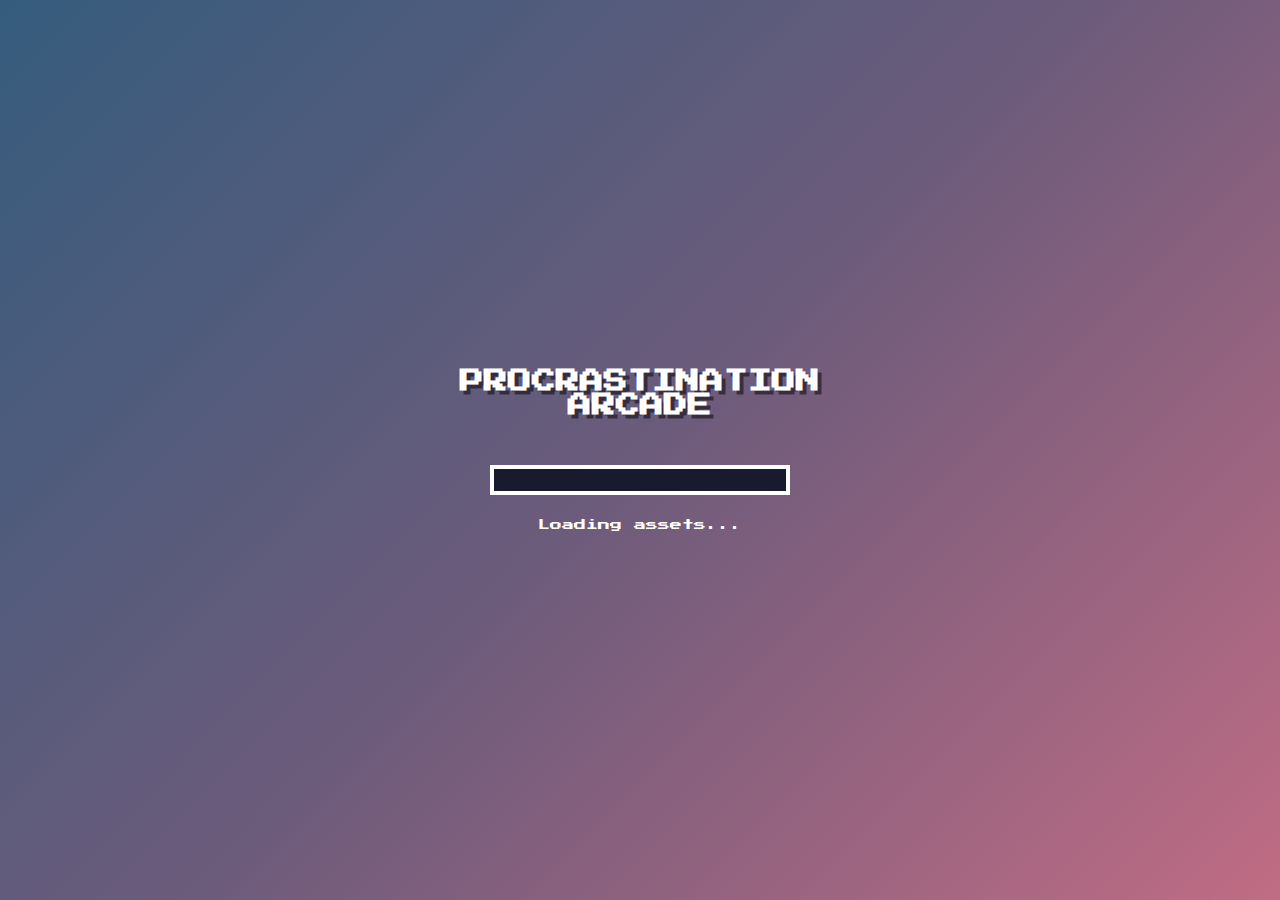
<file: index.html>
<!DOCTYPE html>
<html lang="en">
<head>
    <meta charset="UTF-8">
    <meta name="viewport" content="width=device-width, initial-scale=1.0, maximum-scale=1.0, user-scalable=no">
    <meta name="apple-mobile-web-app-capable" content="yes">
    <meta name="apple-mobile-web-app-status-bar-style" content="black-fullscreen">
    <meta name="theme-color" content="#355C7D">
    <title>Procrastination Arcade</title>

    <!-- Google Fonts - Press Start 2P for pixel aesthetic -->
    <link rel="preconnect" href="https://fonts.googleapis.com">
    <link rel="preconnect" href="https://fonts.gstatic.com" crossorigin>
    <link href="https://fonts.googleapis.com/css2?family=Press+Start+2P&display=swap" rel="stylesheet">

    <link rel="stylesheet" href="css/style.css">
    <link rel="stylesheet" href="css/loading.css">
</head>
<body>
    <!-- Loading Screen -->
    <div id="loading-screen" class="loading-screen">
        <div class="loading-content">
            <h1 class="pixel-title">PROCRASTINATION<br>ARCADE</h1>
            <div class="loading-bar-container">
                <div id="loading-bar" class="loading-bar"></div>
            </div>
            <p id="loading-text" class="loading-text">Loading assets...</p>
        </div>
    </div>

    <!-- Game Container -->
    <div id="game-container" class="game-container hidden">
        <!-- Canvas -->
        <canvas id="game-canvas"></canvas>

        <!-- HUD Overlay -->
        <div id="hud" class="hud">
            <div class="hud-top">
                <div class="hud-left">
                    <div class="level-badge">LV <span id="player-level">1</span></div>
                    <div class="xp-container">
                        <div class="xp-bar-bg">
                            <div id="xp-bar" class="xp-bar"></div>
                        </div>
                        <span id="xp-text" class="xp-text">0 / 100</span>
                    </div>
                </div>
                <div class="hud-right">
                    <div class="streak-counter">
                        <span id="streak-count">0</span> 🔥
                    </div>
                    <button id="customize-button" class="customize-button" title="Customize">🎨</button>
                </div>
            </div>

            <div class="hud-bottom">
                <div id="active-task" class="active-task hidden">
                    <span class="task-label">CURRENT TASK:</span>
                    <span id="task-text" class="task-text"></span>
                </div>
                <div id="interaction-prompt" class="interaction-prompt hidden">
                    Press <kbd>E</kbd> to interact
                </div>
            </div>
        </div>

        <!-- Mobile Controls -->
        <div id="mobile-controls" class="mobile-controls hidden">
            <div id="joystick-container" class="joystick-container">
                <div id="joystick-base" class="joystick-base"></div>
                <div id="joystick-stick" class="joystick-stick"></div>
            </div>
            <button id="interact-button" class="interact-button" disabled>E</button>
        </div>

        <!-- Modal Overlay -->
        <div id="modal-overlay" class="modal-overlay hidden">
            <div id="modal-content" class="modal-content">
                <!-- Dynamic content will be inserted here -->
            </div>
        </div>
    </div>

    <!-- Scripts -->
    <script src="js/storage.js"></script>
    <script src="js/dialogue.js"></script>
    <script src="js/tasks.js"></script>
    <script src="js/loader.js"></script>
    <script src="js/controls.js"></script>
    <script src="js/player.js"></script>
    <script src="js/world.js"></script>
    <script src="js/ui.js"></script>
    <script src="js/game.js"></script>
</body>
</html>
</file>
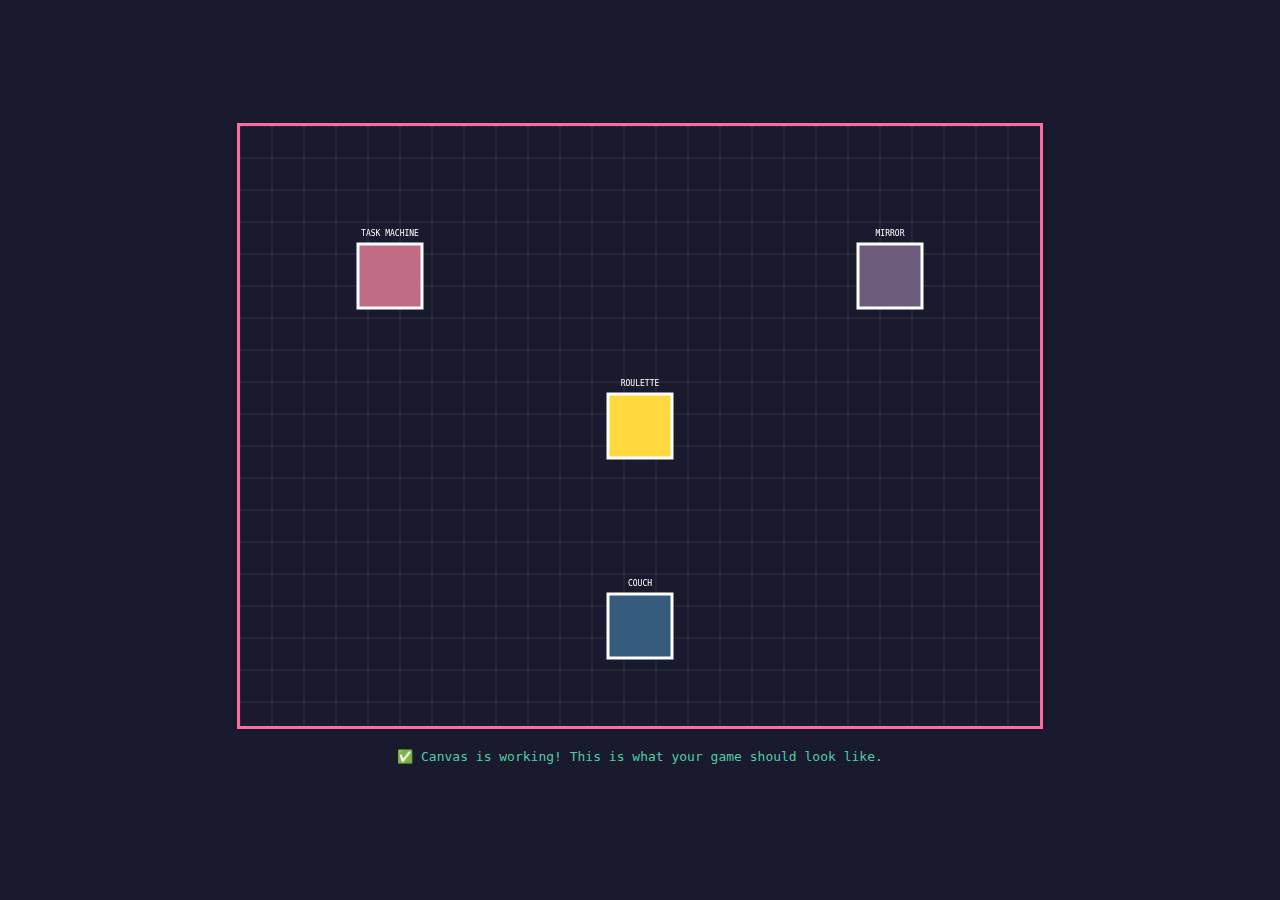
<file: canvas-test.html>
<!DOCTYPE html>
<html>
<head>
    <title>Canvas Test</title>
    <style>
        body {
            margin: 0;
            padding: 0;
            background: #1a1a2e;
            display: flex;
            justify-content: center;
            align-items: center;
            height: 100vh;
            flex-direction: column;
        }
        canvas {
            border: 3px solid #FF6B9D;
            background: #2a2a3e;
        }
        p {
            color: white;
            font-family: monospace;
            margin-top: 20px;
        }
    </style>
</head>
<body>
    <canvas id="test-canvas" width="800" height="600"></canvas>
    <p id="status">Testing canvas...</p>

    <script>
        const canvas = document.getElementById('test-canvas');
        const ctx = canvas.getContext('2d');
        const status = document.getElementById('status');

        // Draw background
        ctx.fillStyle = '#1a1a2e';
        ctx.fillRect(0, 0, canvas.width, canvas.height);

        // Draw grid
        ctx.strokeStyle = 'rgba(255, 255, 255, 0.1)';
        ctx.lineWidth = 1;
        for (let x = 0; x < canvas.width; x += 32) {
            ctx.beginPath();
            ctx.moveTo(x, 0);
            ctx.lineTo(x, canvas.height);
            ctx.stroke();
        }
        for (let y = 0; y < canvas.height; y += 32) {
            ctx.beginPath();
            ctx.moveTo(0, y);
            ctx.lineTo(canvas.width, y);
            ctx.stroke();
        }

        // Draw player
        ctx.fillStyle = '#FF6B9D';
        ctx.fillRect(384, 284, 32, 32);
        ctx.strokeStyle = '#ffffff';
        ctx.lineWidth = 2;
        ctx.strokeRect(384, 284, 32, 32);

        // Draw some objects
        const objects = [
            { x: 150, y: 150, color: '#C06C84', label: 'TASK MACHINE' },
            { x: 650, y: 150, color: '#6C5B7B', label: 'MIRROR' },
            { x: 400, y: 300, color: '#ffd93d', label: 'ROULETTE' },
            { x: 400, y: 500, color: '#355C7D', label: 'COUCH' }
        ];

        objects.forEach(obj => {
            ctx.fillStyle = obj.color;
            ctx.fillRect(obj.x - 32, obj.y - 32, 64, 64);
            ctx.strokeStyle = '#ffffff';
            ctx.lineWidth = 3;
            ctx.strokeRect(obj.x - 32, obj.y - 32, 64, 64);

            ctx.fillStyle = '#ffffff';
            ctx.font = '8px monospace';
            ctx.textAlign = 'center';
            ctx.fillText(obj.label, obj.x, obj.y - 40);
        });

        status.textContent = '✅ Canvas is working! This is what your game should look like.';
        status.style.color = '#4ecca3';
    </script>
</body>
</html>
</file>
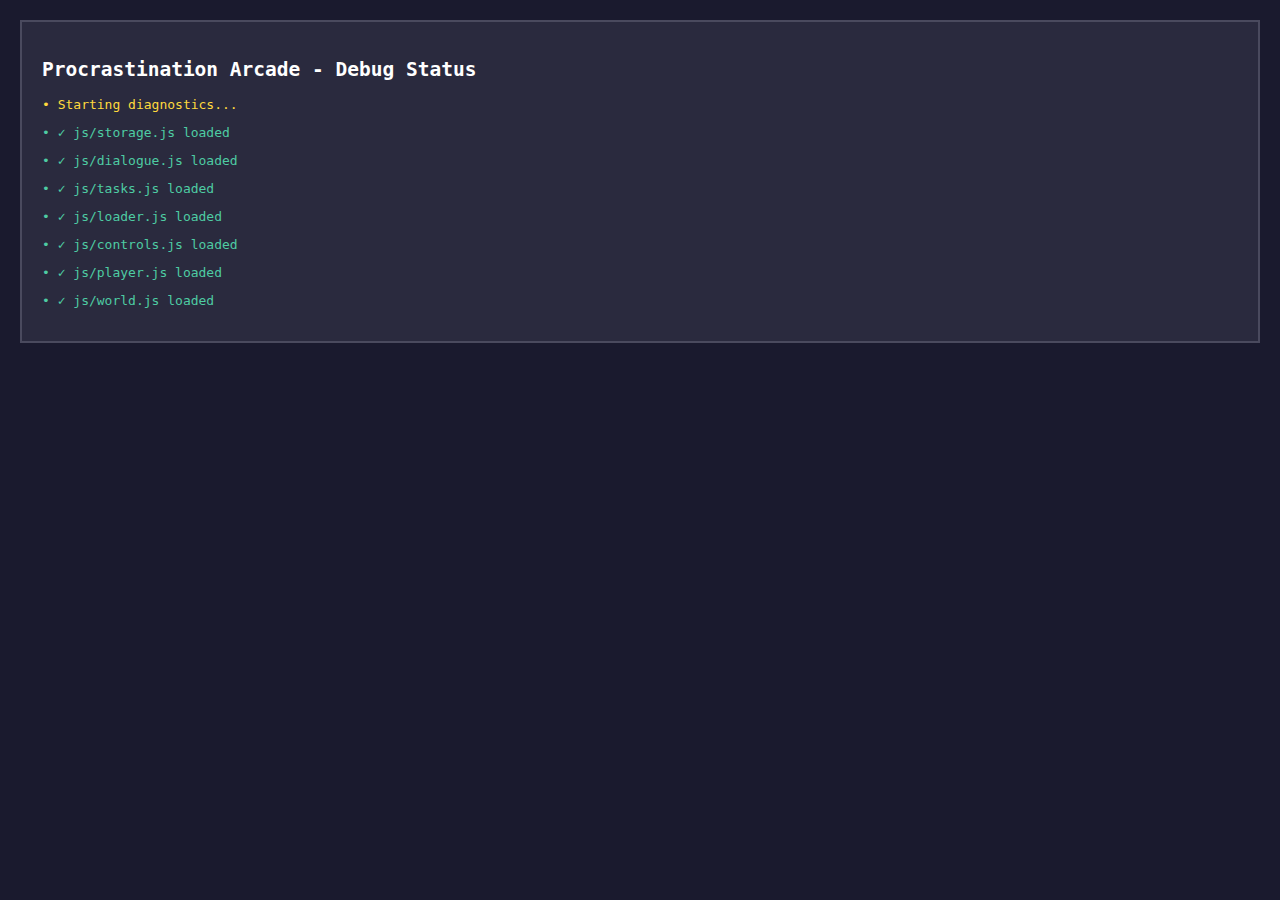
<file: debug.html>
<!DOCTYPE html>
<html>
<head>
    <title>Debug Test</title>
    <style>
        body {
            margin: 0;
            padding: 20px;
            font-family: monospace;
            background: #1a1a2e;
            color: #fff;
        }
        #status {
            padding: 20px;
            background: #2a2a3e;
            border: 2px solid #4a4a5e;
        }
        .error { color: #ff6b6b; }
        .success { color: #4ecca3; }
        .info { color: #ffd93d; }
    </style>
</head>
<body>
    <div id="status">
        <h2>Procrastination Arcade - Debug Status</h2>
        <div id="log"></div>
    </div>

    <script>
        const log = document.getElementById('log');

        function addLog(message, type = 'info') {
            const p = document.createElement('p');
            p.className = type;
            p.textContent = '• ' + message;
            log.appendChild(p);
        }

        addLog('Starting diagnostics...', 'info');

        // Test script loading
        const scripts = [
            'js/storage.js',
            'js/dialogue.js',
            'js/tasks.js',
            'js/loader.js',
            'js/controls.js',
            'js/player.js',
            'js/world.js',
            'js/ui.js',
            'js/game.js'
        ];

        scripts.forEach((script, index) => {
            setTimeout(() => {
                const scriptEl = document.createElement('script');
                scriptEl.src = script;
                scriptEl.onload = () => addLog(`✓ ${script} loaded`, 'success');
                scriptEl.onerror = () => addLog(`✗ ${script} FAILED`, 'error');
                document.body.appendChild(scriptEl);

                // After all scripts loaded, test objects
                if (index === scripts.length - 1) {
                    setTimeout(() => {
                        addLog('Checking objects...', 'info');
                        addLog(`Storage: ${typeof Storage !== 'undefined' ? '✓' : '✗'}`, typeof Storage !== 'undefined' ? 'success' : 'error');
                        addLog(`Dialogue: ${typeof Dialogue !== 'undefined' ? '✓' : '✗'}`, typeof Dialogue !== 'undefined' ? 'success' : 'error');
                        addLog(`Tasks: ${typeof Tasks !== 'undefined' ? '✓' : '✗'}`, typeof Tasks !== 'undefined' ? 'success' : 'error');
                        addLog(`Loader: ${typeof Loader !== 'undefined' ? '✓' : '✗'}`, typeof Loader !== 'undefined' ? 'success' : 'error');
                        addLog(`Controls: ${typeof Controls !== 'undefined' ? '✓' : '✗'}`, typeof Controls !== 'undefined' ? 'success' : 'error');
                        addLog(`Player: ${typeof Player !== 'undefined' ? '✓' : '✗'}`, typeof Player !== 'undefined' ? 'success' : 'error');
                        addLog(`World: ${typeof World !== 'undefined' ? '✓' : '✗'}`, typeof World !== 'undefined' ? 'success' : 'error');
                        addLog(`UI: ${typeof UI !== 'undefined' ? '✓' : '✗'}`, typeof UI !== 'undefined' ? 'success' : 'error');
                        addLog(`Game: ${typeof Game !== 'undefined' ? '✓' : '✗'}`, typeof Game !== 'undefined' ? 'success' : 'error');

                        addLog('Check browser console (F12) for any errors', 'info');
                    }, 1000);
                }
            }, index * 100);
        });
    </script>
</body>
</html>
</file>
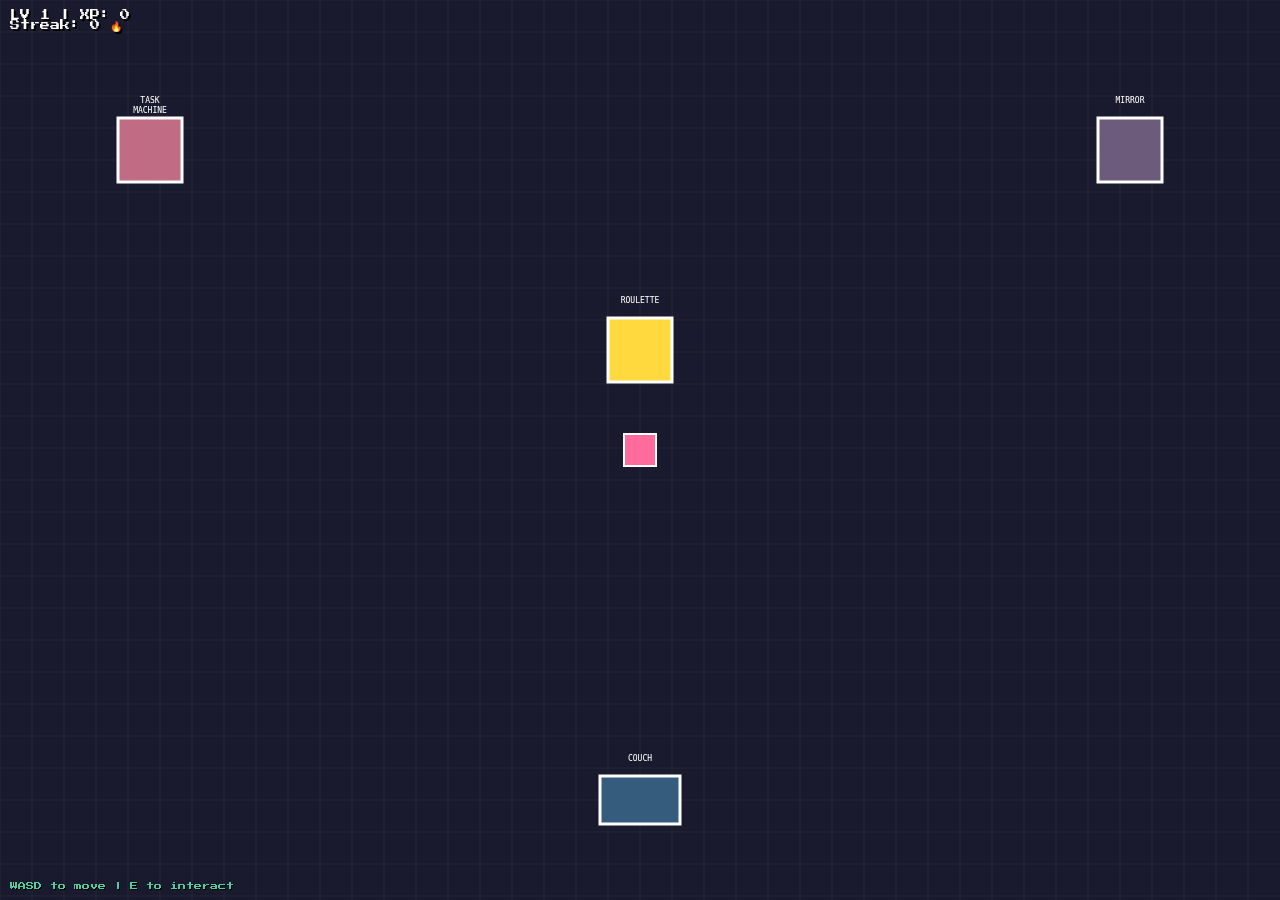
<file: emergency-backup.html>
<!DOCTYPE html>
<html lang="en">
<head>
    <meta charset="UTF-8">
    <meta name="viewport" content="width=device-width, initial-scale=1.0">
    <title>Procrastination Arcade - Emergency Backup</title>
    <link href="https://fonts.googleapis.com/css2?family=Press+Start+2P&display=swap" rel="stylesheet">
    <style>
        * { margin: 0; padding: 0; box-sizing: border-box; }
        body {
            background: #1a1a2e;
            font-family: 'Press Start 2P', cursive;
            overflow: hidden;
        }
        #game-canvas {
            display: block;
            width: 100vw;
            height: 100vh;
        }
        .hud {
            position: fixed;
            top: 10px;
            left: 10px;
            color: white;
            font-size: 10px;
            text-shadow: 2px 2px 0 #000;
            pointer-events: none;
            z-index: 100;
        }
        .controls {
            position: fixed;
            bottom: 10px;
            left: 10px;
            color: #4ecca3;
            font-size: 8px;
            text-shadow: 1px 1px 0 #000;
        }
    </style>
</head>
<body>
    <canvas id="game-canvas"></canvas>
    <div class="hud">
        <div>LV <span id="level">1</span> | XP: <span id="xp">0</span></div>
        <div>Streak: <span id="streak">0</span> 🔥</div>
    </div>
    <div class="controls">WASD to move | E to interact</div>

    <script>
        console.log('🎮 Emergency Backup Version Starting...');

        // Canvas setup
        const canvas = document.getElementById('game-canvas');
        const ctx = canvas.getContext('2d');

        function resize() {
            canvas.width = window.innerWidth;
            canvas.height = window.innerHeight;
            console.log('Canvas:', canvas.width, 'x', canvas.height);
        }
        resize();
        window.addEventListener('resize', resize);

        // Game state
        const game = {
            player: {
                x: canvas.width / 2,
                y: canvas.height / 2,
                width: 32,
                height: 32,
                color: '#FF6B9D',
                speed: 150
            },
            objects: [
                { x: 150, y: 150, w: 64, h: 64, color: '#C06C84', name: 'TASK\nMACHINE' },
                { x: canvas.width - 150, y: 150, w: 64, h: 64, color: '#6C5B7B', name: 'MIRROR' },
                { x: canvas.width / 2, y: canvas.height / 2 - 100, w: 64, h: 64, color: '#ffd93d', name: 'ROULETTE' },
                { x: canvas.width / 2, y: canvas.height - 100, w: 80, h: 48, color: '#355C7D', name: 'COUCH' }
            ],
            xp: 0,
            level: 1,
            streak: 0,
            nearObject: null
        };

        // Input
        const keys = {};
        window.addEventListener('keydown', e => {
            keys[e.key.toLowerCase()] = true;
            if (e.key.toLowerCase() === 'e' && game.nearObject) {
                alert(`You interacted with ${game.nearObject.name}!`);
                game.xp += 15;
                updateHUD();
            }
        });
        window.addEventListener('keyup', e => keys[e.key.toLowerCase()] = false);

        // Update HUD
        function updateHUD() {
            document.getElementById('level').textContent = game.level;
            document.getElementById('xp').textContent = game.xp;
            document.getElementById('streak').textContent = game.streak;
        }

        // Game loop
        let lastTime = performance.now();

        function gameLoop(currentTime) {
            const dt = (currentTime - lastTime) / 1000;
            lastTime = currentTime;

            // Update player
            let vx = 0, vy = 0;
            if (keys['w'] || keys['arrowup']) vy = -1;
            if (keys['s'] || keys['arrowdown']) vy = 1;
            if (keys['a'] || keys['arrowleft']) vx = -1;
            if (keys['d'] || keys['arrowright']) vx = 1;

            if (vx !== 0 && vy !== 0) {
                vx *= 0.707;
                vy *= 0.707;
            }

            game.player.x += vx * game.player.speed * dt;
            game.player.y += vy * game.player.speed * dt;

            // Bounds
            game.player.x = Math.max(16, Math.min(game.player.x, canvas.width - 16));
            game.player.y = Math.max(16, Math.min(game.player.y, canvas.height - 16));

            // Check near objects
            game.nearObject = null;
            for (let obj of game.objects) {
                const dx = game.player.x - obj.x;
                const dy = game.player.y - obj.y;
                const dist = Math.sqrt(dx*dx + dy*dy);
                if (dist < 60) {
                    game.nearObject = obj;
                    break;
                }
            }

            // Draw
            ctx.fillStyle = '#1a1a2e';
            ctx.fillRect(0, 0, canvas.width, canvas.height);

            // Grid
            ctx.strokeStyle = 'rgba(255,255,255,0.05)';
            ctx.lineWidth = 1;
            for (let x = 0; x < canvas.width; x += 32) {
                ctx.beginPath();
                ctx.moveTo(x, 0);
                ctx.lineTo(x, canvas.height);
                ctx.stroke();
            }
            for (let y = 0; y < canvas.height; y += 32) {
                ctx.beginPath();
                ctx.moveTo(0, y);
                ctx.lineTo(canvas.width, y);
                ctx.stroke();
            }

            // Objects
            game.objects.forEach(obj => {
                ctx.fillStyle = obj.color;
                ctx.fillRect(obj.x - obj.w/2, obj.y - obj.h/2, obj.w, obj.h);
                ctx.strokeStyle = '#fff';
                ctx.lineWidth = 3;
                ctx.strokeRect(obj.x - obj.w/2, obj.y - obj.h/2, obj.w, obj.h);

                ctx.fillStyle = '#fff';
                ctx.font = '8px monospace';
                ctx.textAlign = 'center';
                const lines = obj.name.split('\n');
                lines.forEach((line, i) => {
                    ctx.fillText(line, obj.x, obj.y - obj.h/2 - 15 + i*10);
                });
            });

            // Player
            ctx.fillStyle = game.player.color;
            ctx.fillRect(
                game.player.x - game.player.width/2,
                game.player.y - game.player.height/2,
                game.player.width,
                game.player.height
            );
            ctx.strokeStyle = '#fff';
            ctx.lineWidth = 2;
            ctx.strokeRect(
                game.player.x - game.player.width/2,
                game.player.y - game.player.height/2,
                game.player.width,
                game.player.height
            );

            // Interaction prompt
            if (game.nearObject) {
                ctx.fillStyle = 'rgba(0,0,0,0.8)';
                ctx.fillRect(canvas.width/2 - 100, canvas.height - 60, 200, 40);
                ctx.fillStyle = '#4ecca3';
                ctx.font = '10px "Press Start 2P"';
                ctx.textAlign = 'center';
                ctx.fillText('Press E', canvas.width/2, canvas.height - 35);
            }

            requestAnimationFrame(gameLoop);
        }

        console.log('✅ Starting game loop...');
        gameLoop(performance.now());
    </script>
</body>
</html>
</file>
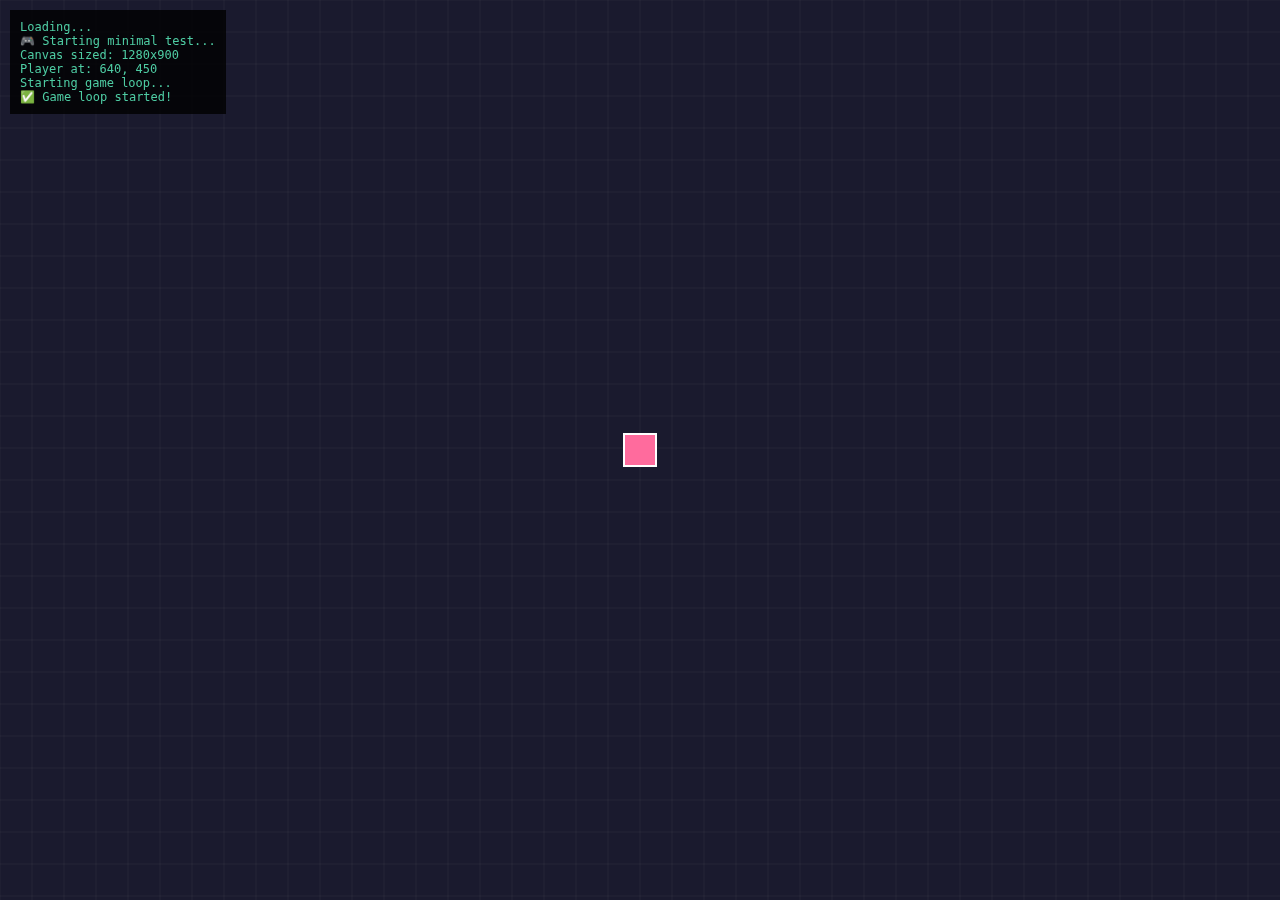
<file: minimal-test.html>
<!DOCTYPE html>
<html lang="en">
<head>
    <meta charset="UTF-8">
    <meta name="viewport" content="width=device-width, initial-scale=1.0">
    <title>Minimal Game Test</title>
    <style>
        * { margin: 0; padding: 0; box-sizing: border-box; }
        body {
            background: #1a1a2e;
            overflow: hidden;
        }
        #test-canvas {
            display: block;
            width: 100vw;
            height: 100vh;
            background: #2a2a3e;
        }
        #debug {
            position: fixed;
            top: 10px;
            left: 10px;
            background: rgba(0,0,0,0.8);
            color: #4ecca3;
            padding: 10px;
            font-family: monospace;
            font-size: 12px;
            z-index: 1000;
        }
    </style>
</head>
<body>
    <div id="debug">Loading...</div>
    <canvas id="test-canvas"></canvas>

    <script>
        const debug = document.getElementById('debug');
        const canvas = document.getElementById('test-canvas');
        const ctx = canvas.getContext('2d');

        function log(msg) {
            console.log(msg);
            debug.innerHTML += '<br>' + msg;
        }

        log('🎮 Starting minimal test...');

        // Resize canvas
        function resize() {
            canvas.width = window.innerWidth;
            canvas.height = window.innerHeight;
            log(`Canvas sized: ${canvas.width}x${canvas.height}`);
        }
        resize();
        window.addEventListener('resize', resize);

        // Player
        const player = {
            x: canvas.width / 2,
            y: canvas.height / 2,
            width: 32,
            height: 32,
            color: '#FF6B9D',
            vx: 0,
            vy: 0,
            speed: 200
        };

        log(`Player at: ${player.x}, ${player.y}`);

        // Input
        const keys = {};
        window.addEventListener('keydown', e => {
            keys[e.key] = true;
            log(`Key down: ${e.key}`);
        });
        window.addEventListener('keyup', e => keys[e.key] = false);

        // Game loop
        let lastTime = performance.now();
        let frameCount = 0;

        function gameLoop(currentTime) {
            const deltaTime = (currentTime - lastTime) / 1000;
            lastTime = currentTime;
            frameCount++;

            if (frameCount === 1) {
                log('✅ Game loop started!');
            }

            // Update player
            player.vx = 0;
            player.vy = 0;
            if (keys['w'] || keys['ArrowUp']) player.vy = -1;
            if (keys['s'] || keys['ArrowDown']) player.vy = 1;
            if (keys['a'] || keys['ArrowLeft']) player.vx = -1;
            if (keys['d'] || keys['ArrowRight']) player.vx = 1;

            // Normalize diagonal
            if (player.vx !== 0 && player.vy !== 0) {
                player.vx *= 0.707;
                player.vy *= 0.707;
            }

            player.x += player.vx * player.speed * deltaTime;
            player.y += player.vy * player.speed * deltaTime;

            // Keep in bounds
            player.x = Math.max(16, Math.min(player.x, canvas.width - 16));
            player.y = Math.max(16, Math.min(player.y, canvas.height - 16));

            // Draw
            ctx.fillStyle = '#1a1a2e';
            ctx.fillRect(0, 0, canvas.width, canvas.height);

            // Grid
            ctx.strokeStyle = 'rgba(255, 255, 255, 0.05)';
            ctx.lineWidth = 1;
            for (let x = 0; x < canvas.width; x += 32) {
                ctx.beginPath();
                ctx.moveTo(x, 0);
                ctx.lineTo(x, canvas.height);
                ctx.stroke();
            }
            for (let y = 0; y < canvas.height; y += 32) {
                ctx.beginPath();
                ctx.moveTo(0, y);
                ctx.lineTo(canvas.width, y);
                ctx.stroke();
            }

            // Draw player
            ctx.fillStyle = player.color;
            ctx.fillRect(
                player.x - player.width / 2,
                player.y - player.height / 2,
                player.width,
                player.height
            );
            ctx.strokeStyle = '#ffffff';
            ctx.lineWidth = 2;
            ctx.strokeRect(
                player.x - player.width / 2,
                player.y - player.height / 2,
                player.width,
                player.height
            );

            // FPS
            if (frameCount % 60 === 0) {
                const fps = Math.round(1 / deltaTime);
                debug.innerHTML = `FPS: ${fps}<br>Player: ${Math.round(player.x)}, ${Math.round(player.y)}<br>Press WASD to move`;
            }

            requestAnimationFrame(gameLoop);
        }

        log('Starting game loop...');
        gameLoop(performance.now());
    </script>
</body>
</html>
</file>
<file: css/style.css>
/* ========================================
   PROCRASTINATION ARCADE - Main Styles
   ======================================== */

:root {
    /* Color Palette */
    --color-primary: #FF6B9D;
    --color-secondary: #C06C84;
    --color-tertiary: #6C5B7B;
    --color-dark: #355C7D;
    --color-bg: #1a1a2e;
    --color-text: #ffffff;
    --color-text-dim: #b0b0b0;
    --color-success: #4ecca3;
    --color-warning: #ffd93d;
    --color-danger: #ff6b6b;

    /* Spacing */
    --spacing-xs: 4px;
    --spacing-sm: 8px;
    --spacing-md: 16px;
    --spacing-lg: 24px;
    --spacing-xl: 32px;

    /* Typography */
    --font-pixel: 'Press Start 2P', cursive;
    --font-size-xs: 8px;
    --font-size-sm: 10px;
    --font-size-md: 12px;
    --font-size-lg: 16px;
    --font-size-xl: 24px;
}

/* ========================================
   Base Styles
   ======================================== */

* {
    margin: 0;
    padding: 0;
    box-sizing: border-box;
}

body {
    font-family: var(--font-pixel);
    background-color: var(--color-bg);
    color: var(--color-text);
    overflow: hidden;
    width: 100vw;
    height: 100vh;
    position: relative;
}

.hidden {
    display: none !important;
}

/* ========================================
   Game Container
   ======================================== */

.game-container {
    width: 100vw;
    height: 100vh;
    position: relative;
    background-color: var(--color-bg);
}

#game-canvas {
    display: block;
    width: 100%;
    height: 100%;
    image-rendering: pixelated;
    image-rendering: crisp-edges;
}

/* CRT Scanline Effect */
#game-canvas::after {
    content: '';
    position: absolute;
    top: 0;
    left: 0;
    width: 100%;
    height: 100%;
    background: repeating-linear-gradient(
        0deg,
        rgba(0, 0, 0, 0.15),
        rgba(0, 0, 0, 0.15) 1px,
        transparent 1px,
        transparent 2px
    );
    pointer-events: none;
}

/* ========================================
   HUD Overlay
   ======================================== */

.hud {
    position: absolute;
    top: 0;
    left: 0;
    width: 100%;
    height: 100%;
    pointer-events: none;
    z-index: 10;
}

.hud-top {
    display: flex;
    justify-content: space-between;
    padding: var(--spacing-md);
    gap: var(--spacing-md);
}

.hud-left {
    display: flex;
    align-items: center;
    gap: var(--spacing-sm);
    pointer-events: auto;
}

.hud-right {
    display: flex;
    gap: var(--spacing-sm);
    pointer-events: auto;
}

.level-badge {
    background-color: var(--color-primary);
    color: var(--color-text);
    padding: var(--spacing-sm) var(--spacing-md);
    border: 3px solid var(--color-text);
    font-size: var(--font-size-sm);
    box-shadow: 4px 4px 0 rgba(0, 0, 0, 0.5);
}

.xp-container {
    display: flex;
    flex-direction: column;
    gap: var(--spacing-xs);
}

.xp-bar-bg {
    width: 150px;
    height: 16px;
    background-color: var(--color-dark);
    border: 3px solid var(--color-text);
    position: relative;
    overflow: hidden;
}

.xp-bar {
    height: 100%;
    background: linear-gradient(90deg, var(--color-success), var(--color-primary));
    width: 0%;
    transition: width 0.3s ease-out;
}

.xp-text {
    font-size: var(--font-size-xs);
    color: var(--color-text-dim);
    text-align: center;
}

.streak-counter {
    background-color: var(--color-warning);
    color: var(--color-dark);
    padding: var(--spacing-sm) var(--spacing-md);
    border: 3px solid var(--color-text);
    font-size: var(--font-size-md);
    box-shadow: 4px 4px 0 rgba(0, 0, 0, 0.5);
    display: flex;
    align-items: center;
    gap: var(--spacing-xs);
}

.customize-button {
    background-color: var(--color-tertiary);
    color: var(--color-text);
    border: 3px solid var(--color-text);
    padding: var(--spacing-sm) var(--spacing-md);
    font-size: var(--font-size-md);
    cursor: pointer;
    box-shadow: 4px 4px 0 rgba(0, 0, 0, 0.5);
    font-family: var(--font-pixel);
}

.customize-button:hover {
    background-color: var(--color-primary);
}

.customize-button:active {
    transform: translate(2px, 2px);
    box-shadow: 2px 2px 0 rgba(0, 0, 0, 0.5);
}

.hud-bottom {
    position: absolute;
    bottom: var(--spacing-md);
    left: 50%;
    transform: translateX(-50%);
    display: flex;
    flex-direction: column;
    align-items: center;
    gap: var(--spacing-sm);
}

.active-task {
    background-color: rgba(26, 26, 46, 0.95);
    border: 3px solid var(--color-primary);
    padding: var(--spacing-md);
    max-width: 90vw;
    text-align: center;
    box-shadow: 4px 4px 0 rgba(0, 0, 0, 0.5);
    pointer-events: auto;
}

.task-label {
    display: block;
    font-size: var(--font-size-xs);
    color: var(--color-primary);
    margin-bottom: var(--spacing-sm);
}

.task-text {
    display: block;
    font-size: var(--font-size-sm);
    color: var(--color-text);
    line-height: 1.5;
}

.interaction-prompt {
    background-color: rgba(26, 26, 46, 0.95);
    border: 3px solid var(--color-success);
    padding: var(--spacing-sm) var(--spacing-md);
    font-size: var(--font-size-sm);
    color: var(--color-success);
    box-shadow: 4px 4px 0 rgba(0, 0, 0, 0.5);
    animation: pulse 2s infinite;
}

@keyframes pulse {
    0%, 100% {
        transform: scale(1);
    }
    50% {
        transform: scale(1.05);
    }
}

kbd {
    background-color: var(--color-text);
    color: var(--color-dark);
    padding: 2px 6px;
    border-radius: 2px;
    font-family: var(--font-pixel);
    font-size: var(--font-size-xs);
}

/* ========================================
   Mobile Controls
   ======================================== */

.mobile-controls {
    position: absolute;
    bottom: 0;
    left: 0;
    width: 100%;
    height: 200px;
    pointer-events: none;
    z-index: 15;
}

.joystick-container {
    position: absolute;
    bottom: var(--spacing-lg);
    left: var(--spacing-lg);
    width: 120px;
    height: 120px;
    pointer-events: auto;
}

.joystick-base {
    position: absolute;
    width: 100%;
    height: 100%;
    background-color: rgba(108, 91, 123, 0.5);
    border: 3px solid var(--color-tertiary);
    border-radius: 50%;
}

.joystick-stick {
    position: absolute;
    width: 50%;
    height: 50%;
    background-color: var(--color-primary);
    border: 3px solid var(--color-text);
    border-radius: 50%;
    top: 50%;
    left: 50%;
    transform: translate(-50%, -50%);
    transition: all 0.1s ease-out;
}

.interact-button {
    position: absolute;
    bottom: var(--spacing-lg);
    right: var(--spacing-lg);
    width: 80px;
    height: 80px;
    background-color: var(--color-success);
    border: 3px solid var(--color-text);
    border-radius: 50%;
    font-family: var(--font-pixel);
    font-size: var(--font-size-lg);
    color: var(--color-text);
    box-shadow: 4px 4px 0 rgba(0, 0, 0, 0.5);
    pointer-events: auto;
    cursor: pointer;
}

.interact-button:disabled {
    background-color: var(--color-dark);
    opacity: 0.5;
    cursor: not-allowed;
}

.interact-button:active:not(:disabled) {
    transform: translate(2px, 2px);
    box-shadow: 2px 2px 0 rgba(0, 0, 0, 0.5);
}

/* ========================================
   Modal Overlay
   ======================================== */

.modal-overlay {
    position: absolute;
    top: 0;
    left: 0;
    width: 100%;
    height: 100%;
    background-color: rgba(0, 0, 0, 0.8);
    display: flex;
    justify-content: center;
    align-items: center;
    z-index: 100;
    padding: var(--spacing-md);
}

.modal-content {
    background-color: var(--color-bg);
    border: 4px solid var(--color-primary);
    padding: var(--spacing-lg);
    max-width: 600px;
    width: 90%;
    max-height: 80vh;
    overflow-y: auto;
    box-shadow: 8px 8px 0 rgba(0, 0, 0, 0.5);
}

.modal-title {
    font-size: var(--font-size-lg);
    color: var(--color-primary);
    margin-bottom: var(--spacing-lg);
    text-align: center;
}

.modal-text {
    font-size: var(--font-size-sm);
    color: var(--color-text);
    line-height: 1.8;
    margin-bottom: var(--spacing-md);
}

.modal-buttons {
    display: flex;
    flex-direction: column;
    gap: var(--spacing-sm);
    margin-top: var(--spacing-lg);
}

.btn {
    font-family: var(--font-pixel);
    font-size: var(--font-size-sm);
    padding: var(--spacing-md) var(--spacing-lg);
    border: 3px solid var(--color-text);
    background-color: var(--color-secondary);
    color: var(--color-text);
    cursor: pointer;
    box-shadow: 4px 4px 0 rgba(0, 0, 0, 0.5);
    transition: all 0.1s;
}

.btn:hover {
    background-color: var(--color-primary);
}

.btn:active {
    transform: translate(2px, 2px);
    box-shadow: 2px 2px 0 rgba(0, 0, 0, 0.5);
}

.btn-primary {
    background-color: var(--color-primary);
}

.btn-success {
    background-color: var(--color-success);
}

.btn-warning {
    background-color: var(--color-warning);
    color: var(--color-dark);
}

.btn-danger {
    background-color: var(--color-danger);
}

/* ========================================
   Responsive Design
   ======================================== */

@media (max-width: 768px) {
    .xp-bar-bg {
        width: 100px;
    }

    .hud-top {
        padding: var(--spacing-sm);
    }

    .modal-content {
        padding: var(--spacing-md);
    }

    .modal-title {
        font-size: var(--font-size-md);
    }
}

@media (min-width: 769px) {
    .mobile-controls {
        display: none !important;
    }
}

/* ========================================
   Accessibility
   ======================================== */

*:focus {
    outline: 3px solid var(--color-warning);
    outline-offset: 2px;
}

button:focus-visible {
    outline: 3px solid var(--color-warning);
}
</file>
<file: css/loading.css>
/* ========================================
   Loading Screen Styles
   ======================================== */

.loading-screen {
    position: fixed;
    top: 0;
    left: 0;
    width: 100vw;
    height: 100vh;
    background: linear-gradient(135deg, #355C7D 0%, #6C5B7B 50%, #C06C84 100%);
    display: flex;
    justify-content: center;
    align-items: center;
    z-index: 1000;
    transition: opacity 0.5s ease-out;
}

.loading-screen.fade-out {
    opacity: 0;
    pointer-events: none;
}

.loading-content {
    text-align: center;
    padding: 32px;
}

.pixel-title {
    font-family: 'Press Start 2P', cursive;
    font-size: 24px;
    color: #ffffff;
    margin-bottom: 48px;
    text-shadow: 4px 4px 0 rgba(0, 0, 0, 0.5);
    animation: glow 2s infinite alternate;
}

@keyframes glow {
    from {
        text-shadow: 4px 4px 0 rgba(0, 0, 0, 0.5),
                     0 0 10px rgba(255, 107, 157, 0.5);
    }
    to {
        text-shadow: 4px 4px 0 rgba(0, 0, 0, 0.5),
                     0 0 20px rgba(255, 107, 157, 1),
                     0 0 30px rgba(255, 107, 157, 0.5);
    }
}

.loading-bar-container {
    width: 300px;
    height: 30px;
    background-color: #1a1a2e;
    border: 4px solid #ffffff;
    margin: 0 auto 24px;
    position: relative;
    overflow: hidden;
}

.loading-bar {
    height: 100%;
    width: 0%;
    background: linear-gradient(90deg, #4ecca3, #FF6B9D);
    transition: width 0.3s ease-out;
    position: relative;
}

.loading-bar::after {
    content: '';
    position: absolute;
    top: 0;
    left: 0;
    width: 100%;
    height: 100%;
    background: linear-gradient(
        90deg,
        transparent,
        rgba(255, 255, 255, 0.3),
        transparent
    );
    animation: shimmer 1.5s infinite;
}

@keyframes shimmer {
    0% {
        transform: translateX(-100%);
    }
    100% {
        transform: translateX(100%);
    }
}

.loading-text {
    font-family: 'Press Start 2P', cursive;
    font-size: 12px;
    color: #ffffff;
    animation: blink 1s infinite;
}

@keyframes blink {
    0%, 50%, 100% {
        opacity: 1;
    }
    25%, 75% {
        opacity: 0.5;
    }
}

/* Mobile Adjustments */
@media (max-width: 768px) {
    .pixel-title {
        font-size: 16px;
        margin-bottom: 32px;
    }

    .loading-bar-container {
        width: 250px;
        height: 24px;
    }

    .loading-text {
        font-size: 10px;
    }
}
</file>
